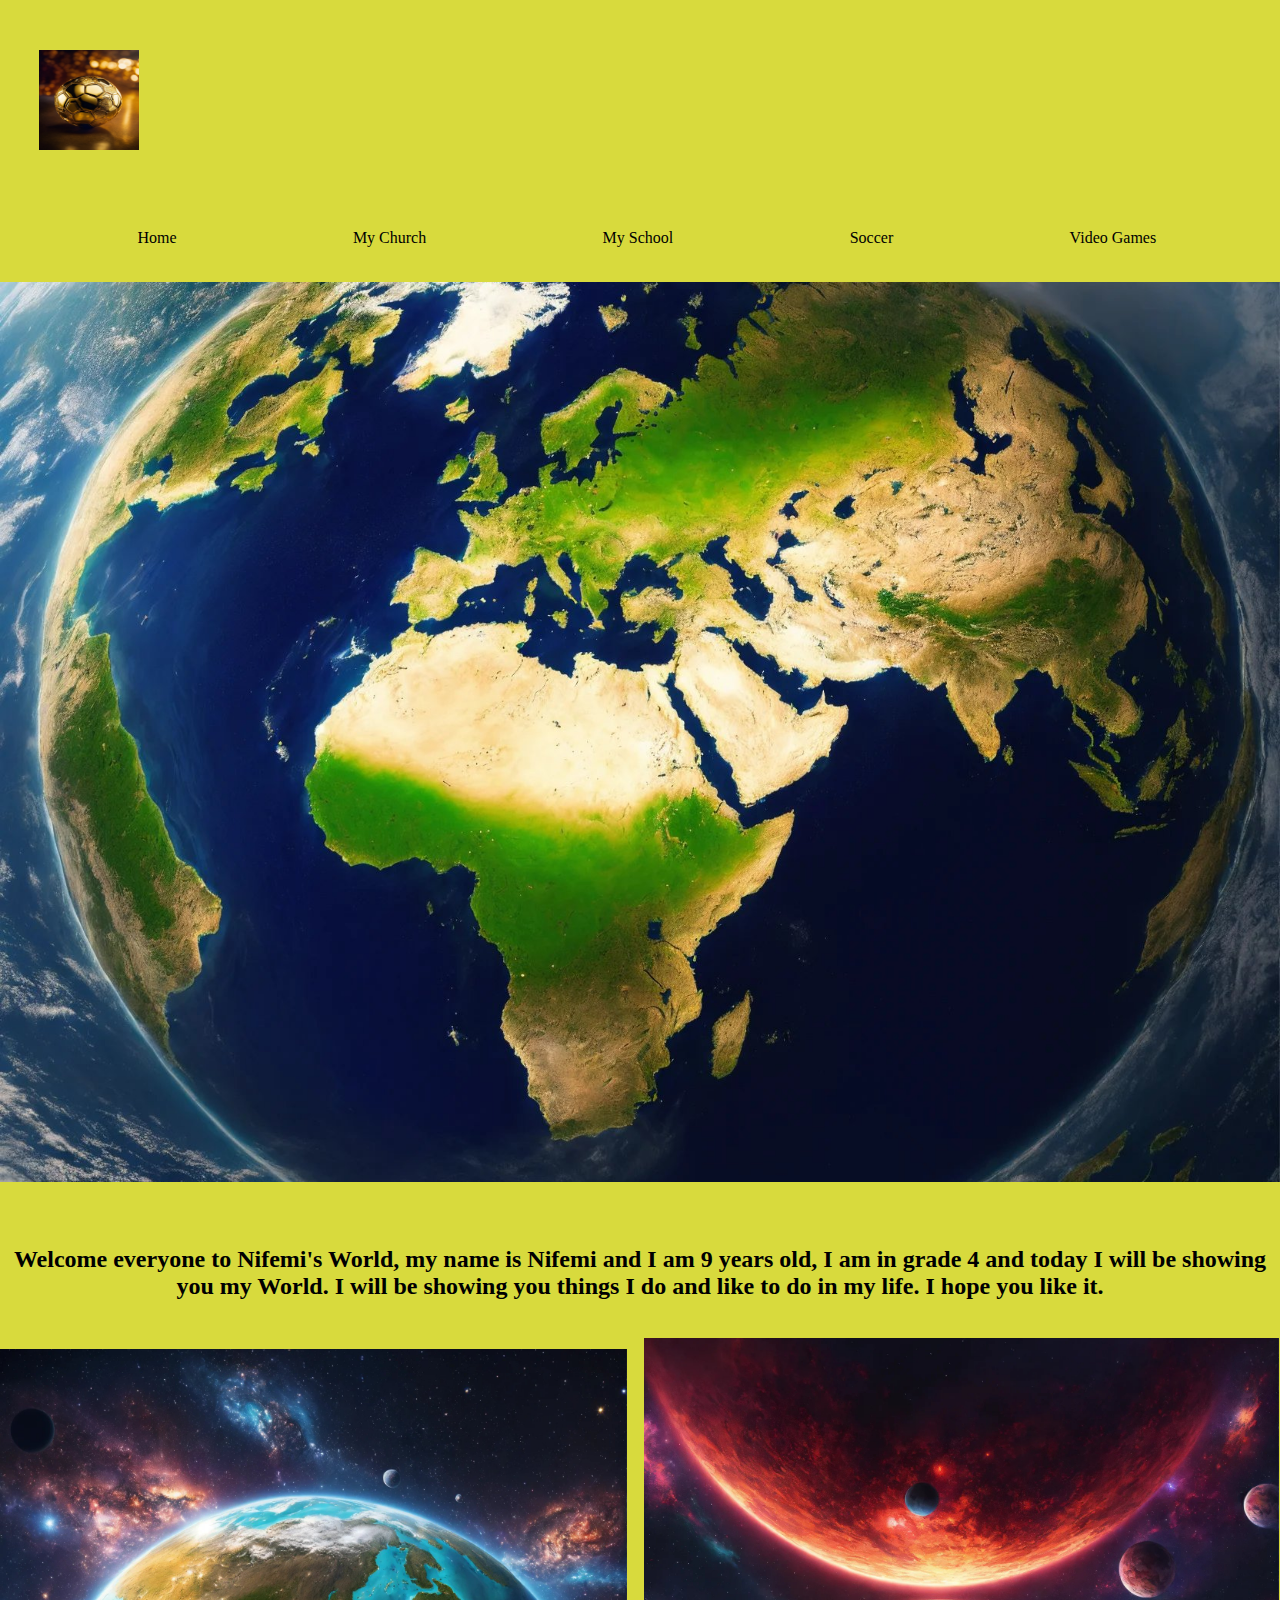
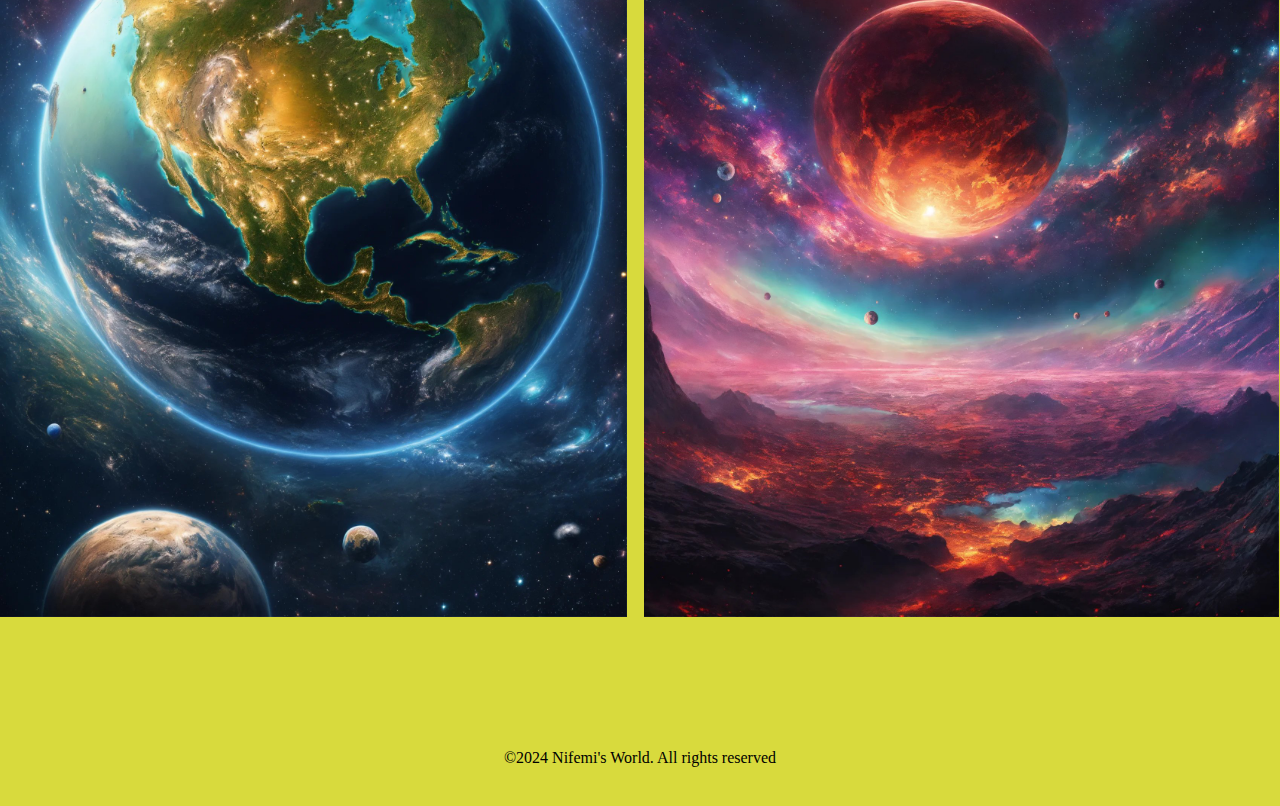
<file: index.html>
<!DOCTYPE html>
<html lang="en">
<head>
    <meta charset="UTF-8">
    <meta name="viewport" content="width=device-width, initial-scale=1.0">
    <title>Nifemi's Project</title>
    <link rel="stylesheet" href="style.css">
</head>
<body>
    <div class="container">
        <nav>
            <div class="logo">
                <a href="index.html"> <img src="logo.jpg" alt="logo"></a>
            </div>
            <div class="navlinks">
                <ul>
                    <li><a href="index.html">Home</a></li>
                    <li><a href="ourproducts.html">My Church</a></li>
                    <li><a href="about.html">My School</a></li> 
                    <li><a href="ourprograms.html">Soccer</a></li>
                    <li><a href="contact.html">Video Games</a></li>
                </ul>
            </div>
        </nav>
   </div>



   <section class="header">
    <div class="bg">
    </div>
   </section>

   <div class="home">
        <div class="welcome">
            <h2><p>Welcome everyone to Nifemi's World, my name is Nifemi and I am 9 years old, I am in grade 4 and today
                I will be showing you my World. I will be showing you things I do and like to do in my life. I hope you like it.</p></h2>
        </div>
    </div>
    <div class="image">
        <div class="image">
            <img src="the world in space.jpg" width="49%" alt="image">
            <img src="the world in space (1).jpg" style="margin-left: 1%; width: 49.6%;" alt="image">   
        </div>
    </div>

    <footer>
        <p>&copy;2024 Nifemi's World. All rights reserved</p>
    </footer>

</body>
</html>
</file>
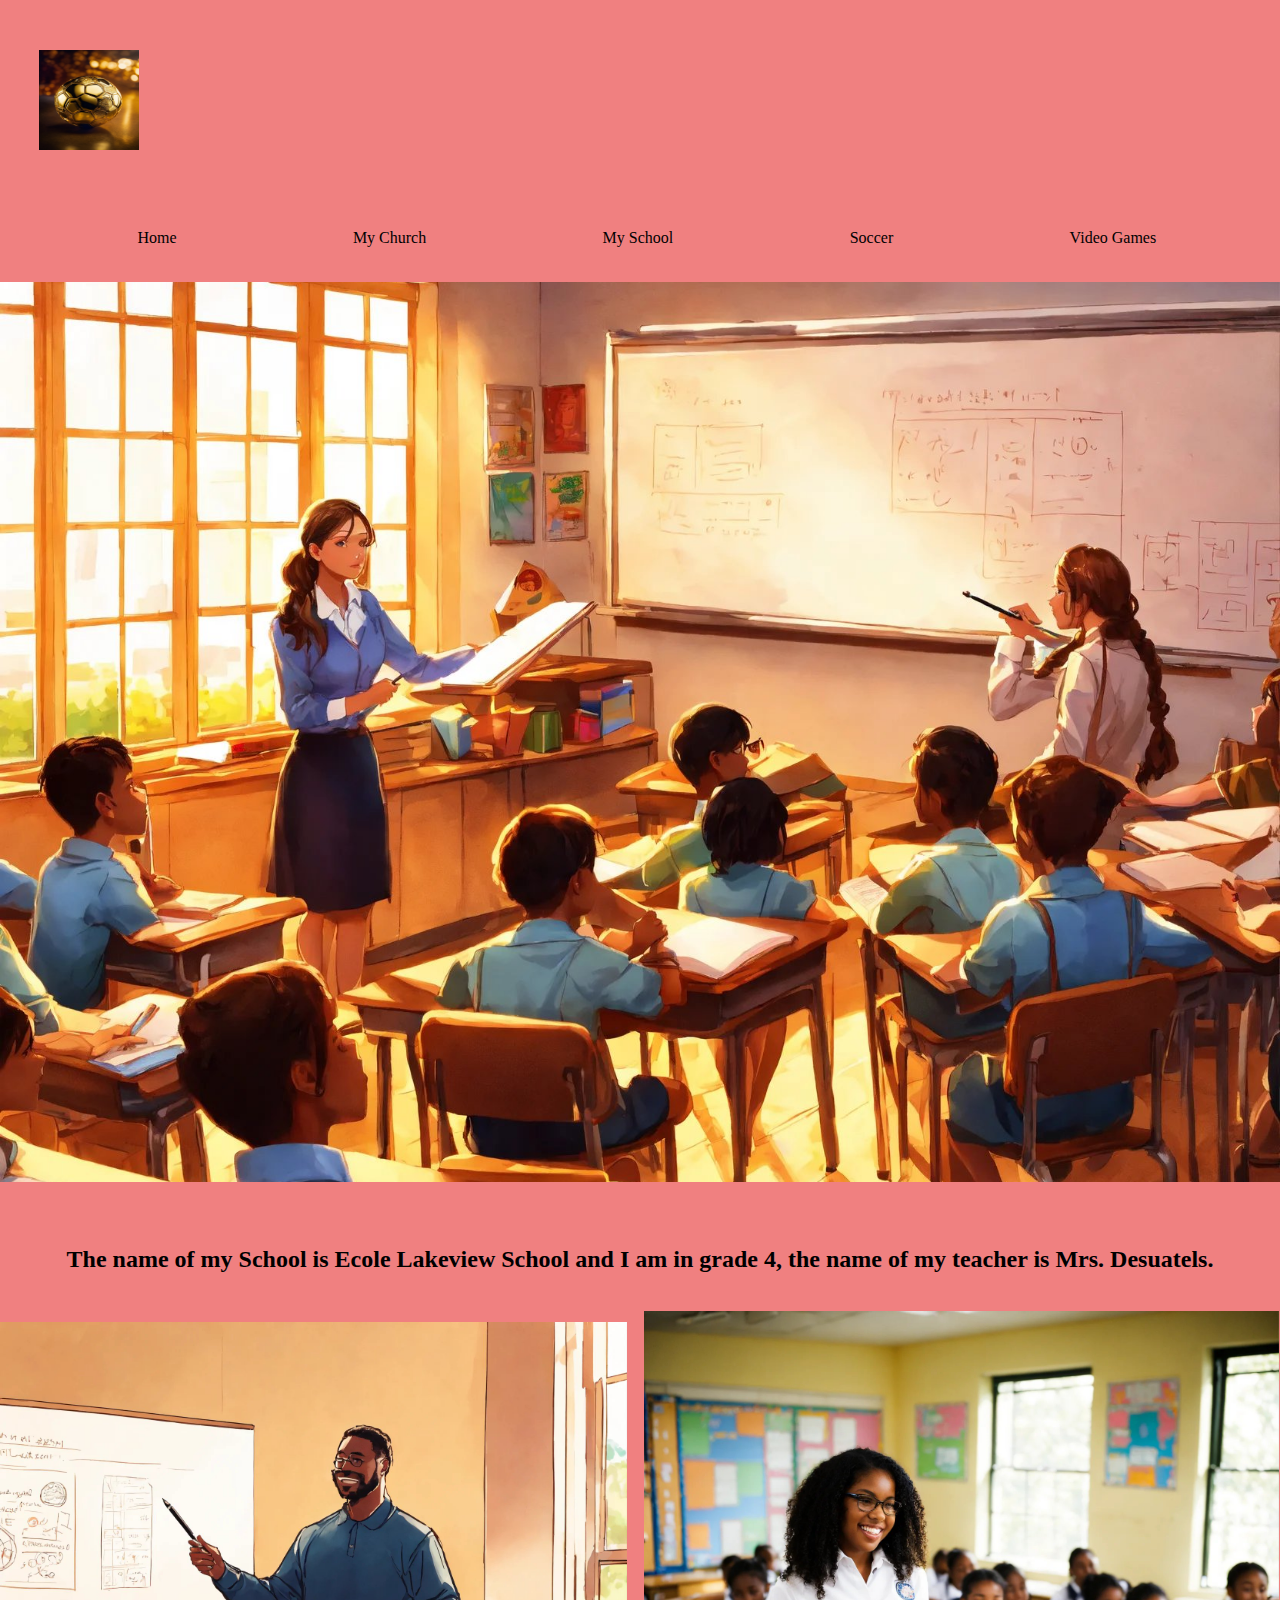
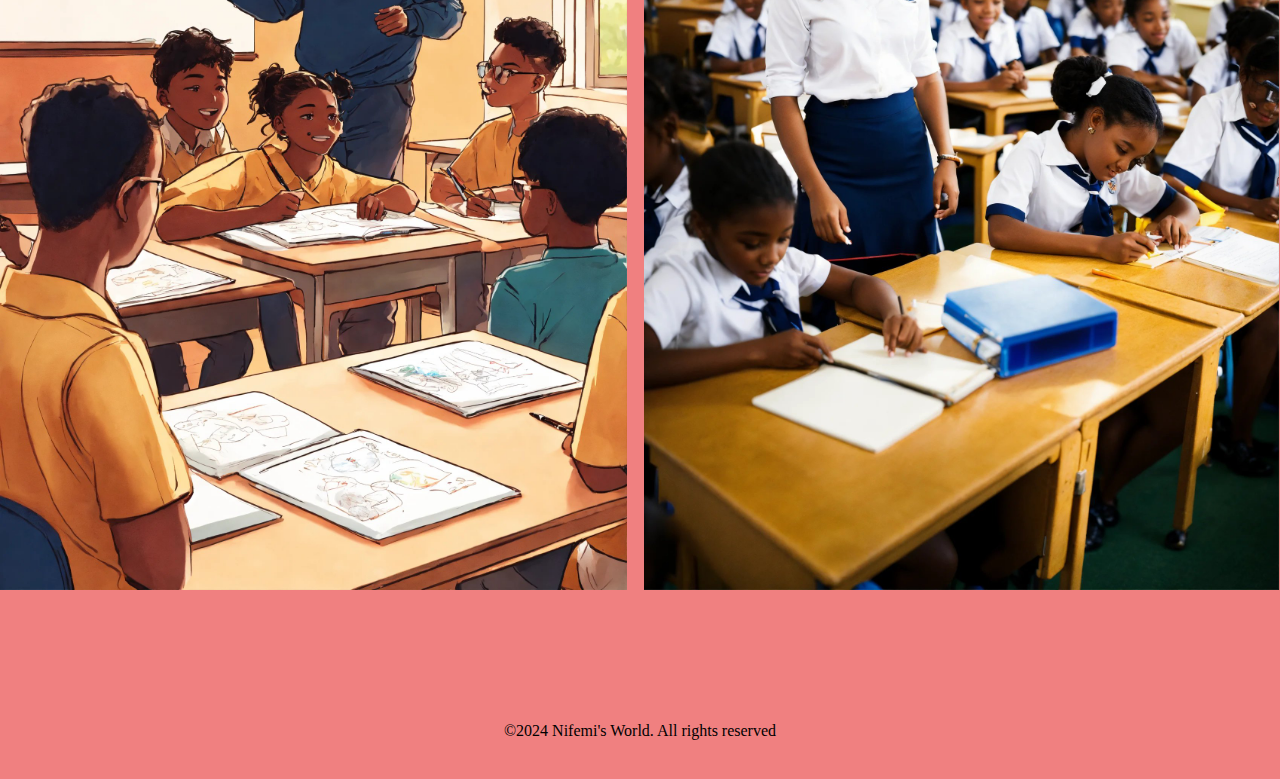
<file: about.html>
<!DOCTYPE html>
<html lang="en">
<head>
    <meta charset="UTF-8">
    <meta name="viewport" content="width=device-width, initial-scale=1.0">
    <title>Nifemi's Project</title>
    <link rel="stylesheet" href="style2.css">
</head>
<body>
    <div class="container">
        <nav>
            <div class="logo">
                <a href="index.html"> <img src="logo.jpg" alt="logo"></a>
            </div>
            <div class="navlinks">
                <ul>
                    <li><a href="index.html">Home</a></li>
                    <li><a href="ourproducts.html">My Church</a></li>
                    <li><a href="about.html">My School</a></li> 
                    <li><a href="ourprograms.html">Soccer</a></li>
                    <li><a href="contact.html">Video Games</a></li>   
                </ul>
            </div>
        </nav>
   </div>

   <section class="header">
    <div class="bg">
    </div>
   </section>

   <div class="home">
        <div class="welcome">
            <h2><p>The name of my School is Ecole Lakeview School and I am in grade 4, the name of my teacher is Mrs. Desuatels.</p></h2>
        </div>
    </div>
   <div class="image">
        <div class="image">
            <img src="A teacher teaching 9 students in the classroom (1).jpg" width="49%" alt="image">
            <img src="A teacher teaching 9 students in the classroom copy.jpg" style="margin-left: 1%; width: 49.6%;" alt="image">   
        </div>
    </div>

    <footer>
        <p>&copy;2024 Nifemi's World. All rights reserved</p>
    </footer>
    
</body>
</html>
</file>
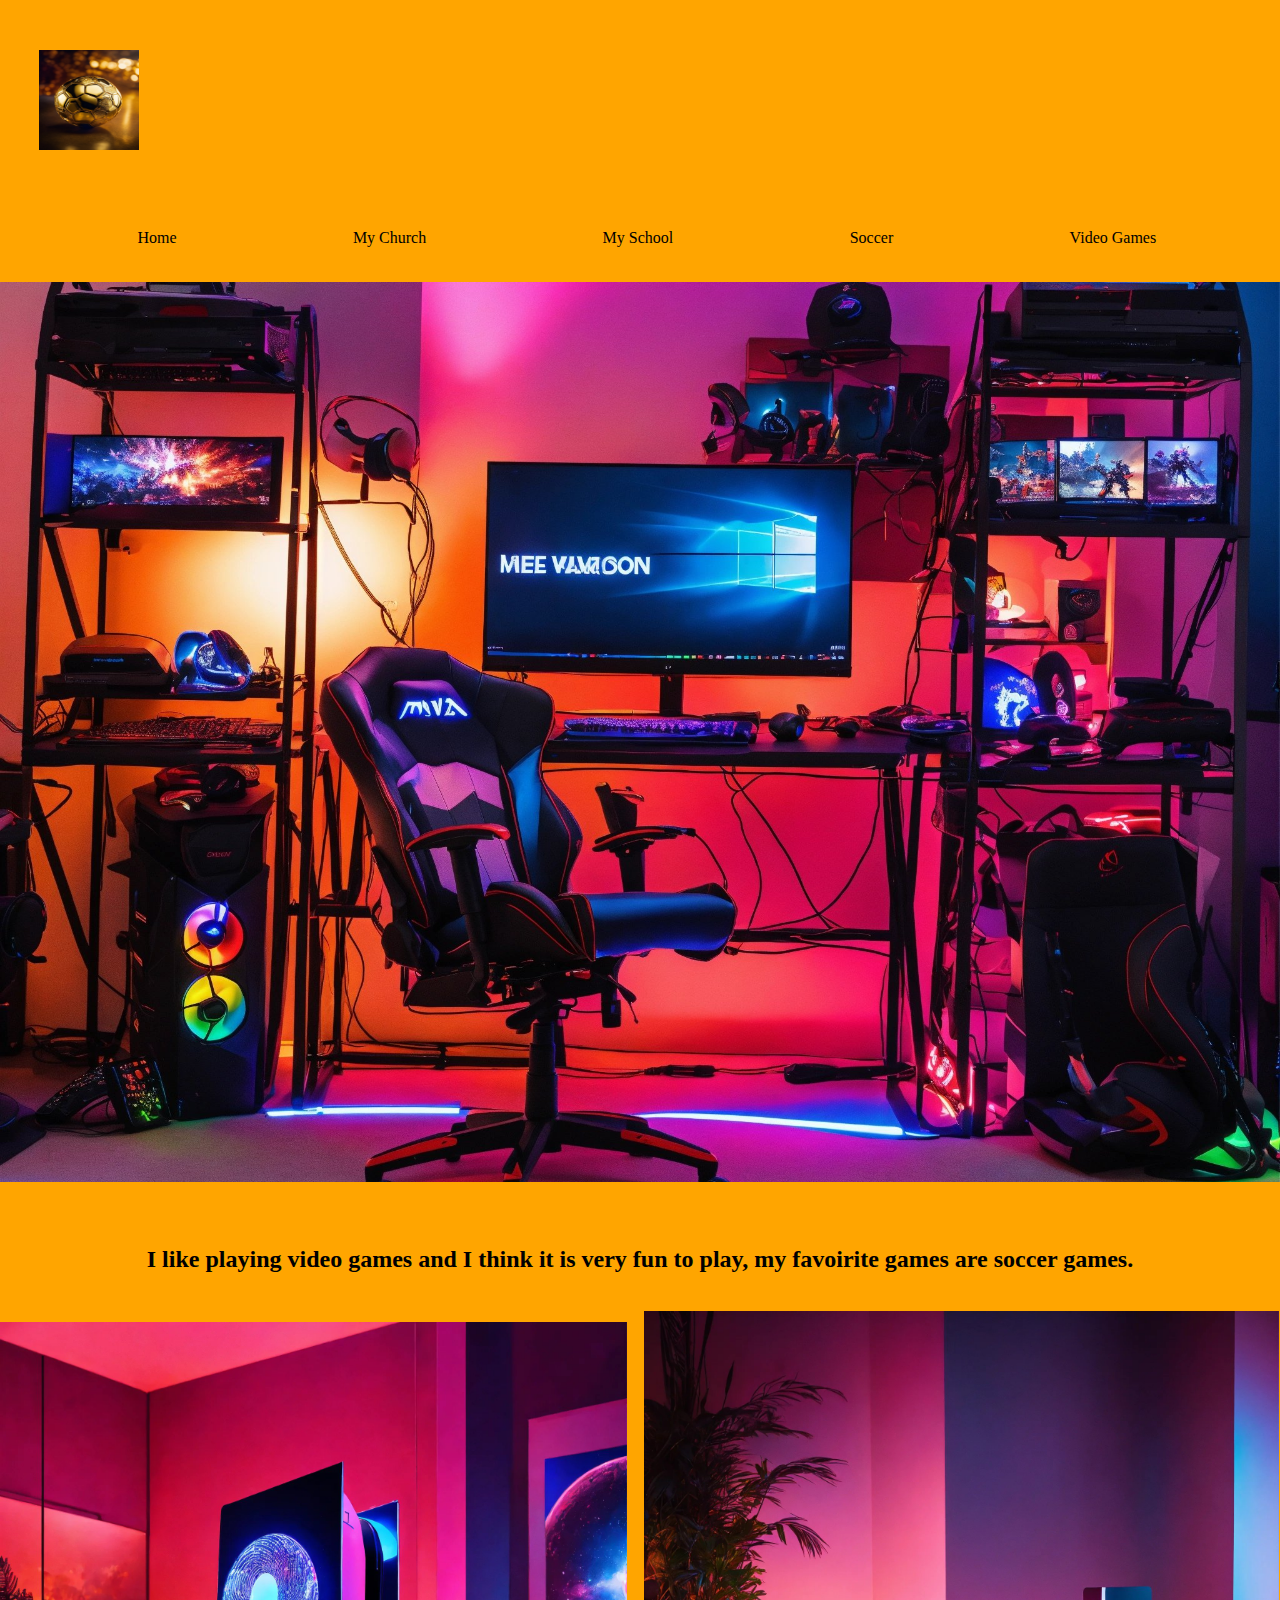
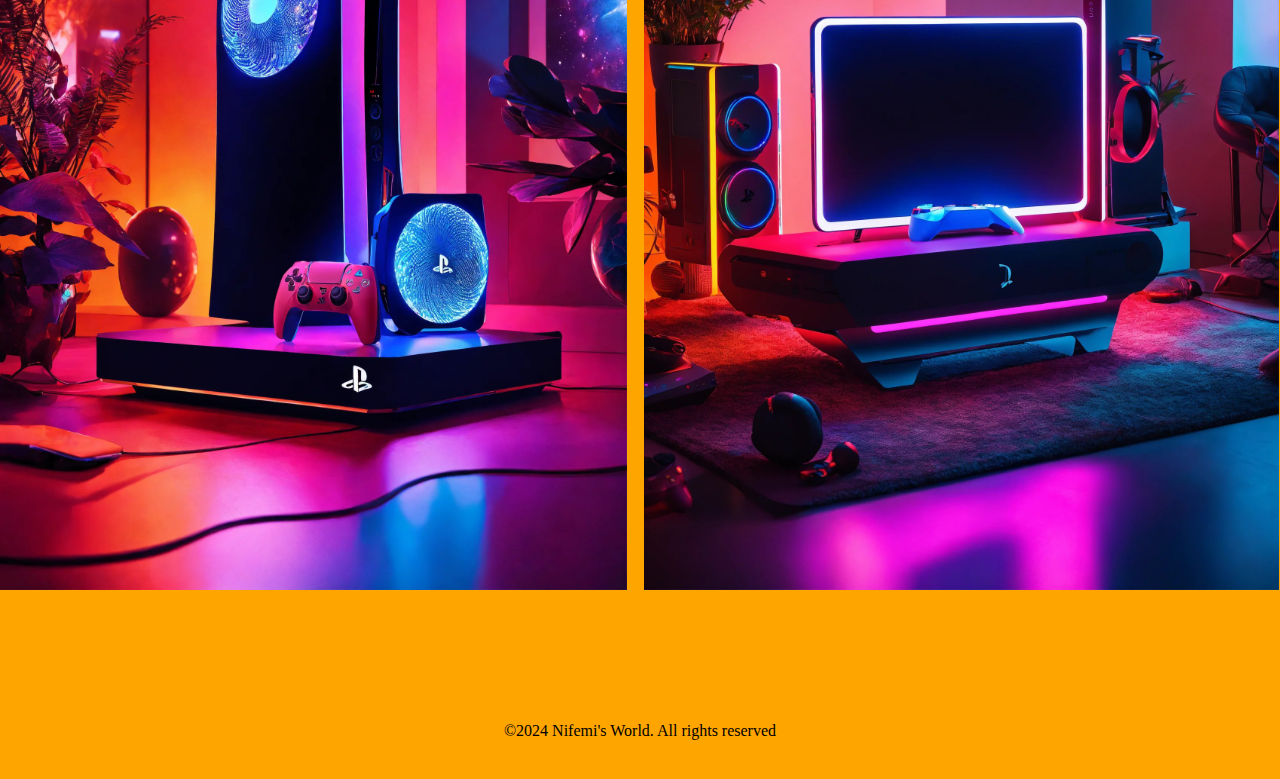
<file: contact.html>
<!DOCTYPE html>
<html lang="en">
<head>
    <meta charset="UTF-8">
    <meta name="viewport" content="width=device-width, initial-scale=1.0">
    <title>Nifemi's Project</title>
    <link rel="stylesheet" href="style3.css">
</head>
<body>
    <div class="container">
        <nav>
            <div class="logo">
                <a href="index.html"> <img src="logo.jpg" alt="logo"></a>
            </div>
            <div class="navlinks">
                <ul>
                    <li><a href="index.html">Home</a></li>
                    <li><a href="ourproducts.html">My Church</a></li>
                    <li><a href="about.html">My School</a></li> 
                    <li><a href="ourprograms.html">Soccer</a></li>
                    <li><a href="contact.html">Video Games</a></li>  
                </ul>
            </div>
        </nav>
   </div>

   <section class="header">
    <div class="bg">
    </div>
   </section>

   

   <div class="home">
        <div class="welcome">
            <h2><p>I like playing video games and I think it is very fun to play, my favoirite games are soccer games.</p></h2>
        </div>
    </div>
   
    <div class="image">
        <div class="image">
            <img src="A ps5 on a gaming table (1).jpg" width="49%" alt="image">
            <img src="A ps5 on a gaming table.jpg" style="margin-left: 1%; width: 49.6%;" alt="image">   
        </div>
    </div>

    <footer>
        <p>&copy;2024 Nifemi's World. All rights reserved</p>
    </footer>
    
</body>
</html>
</file>
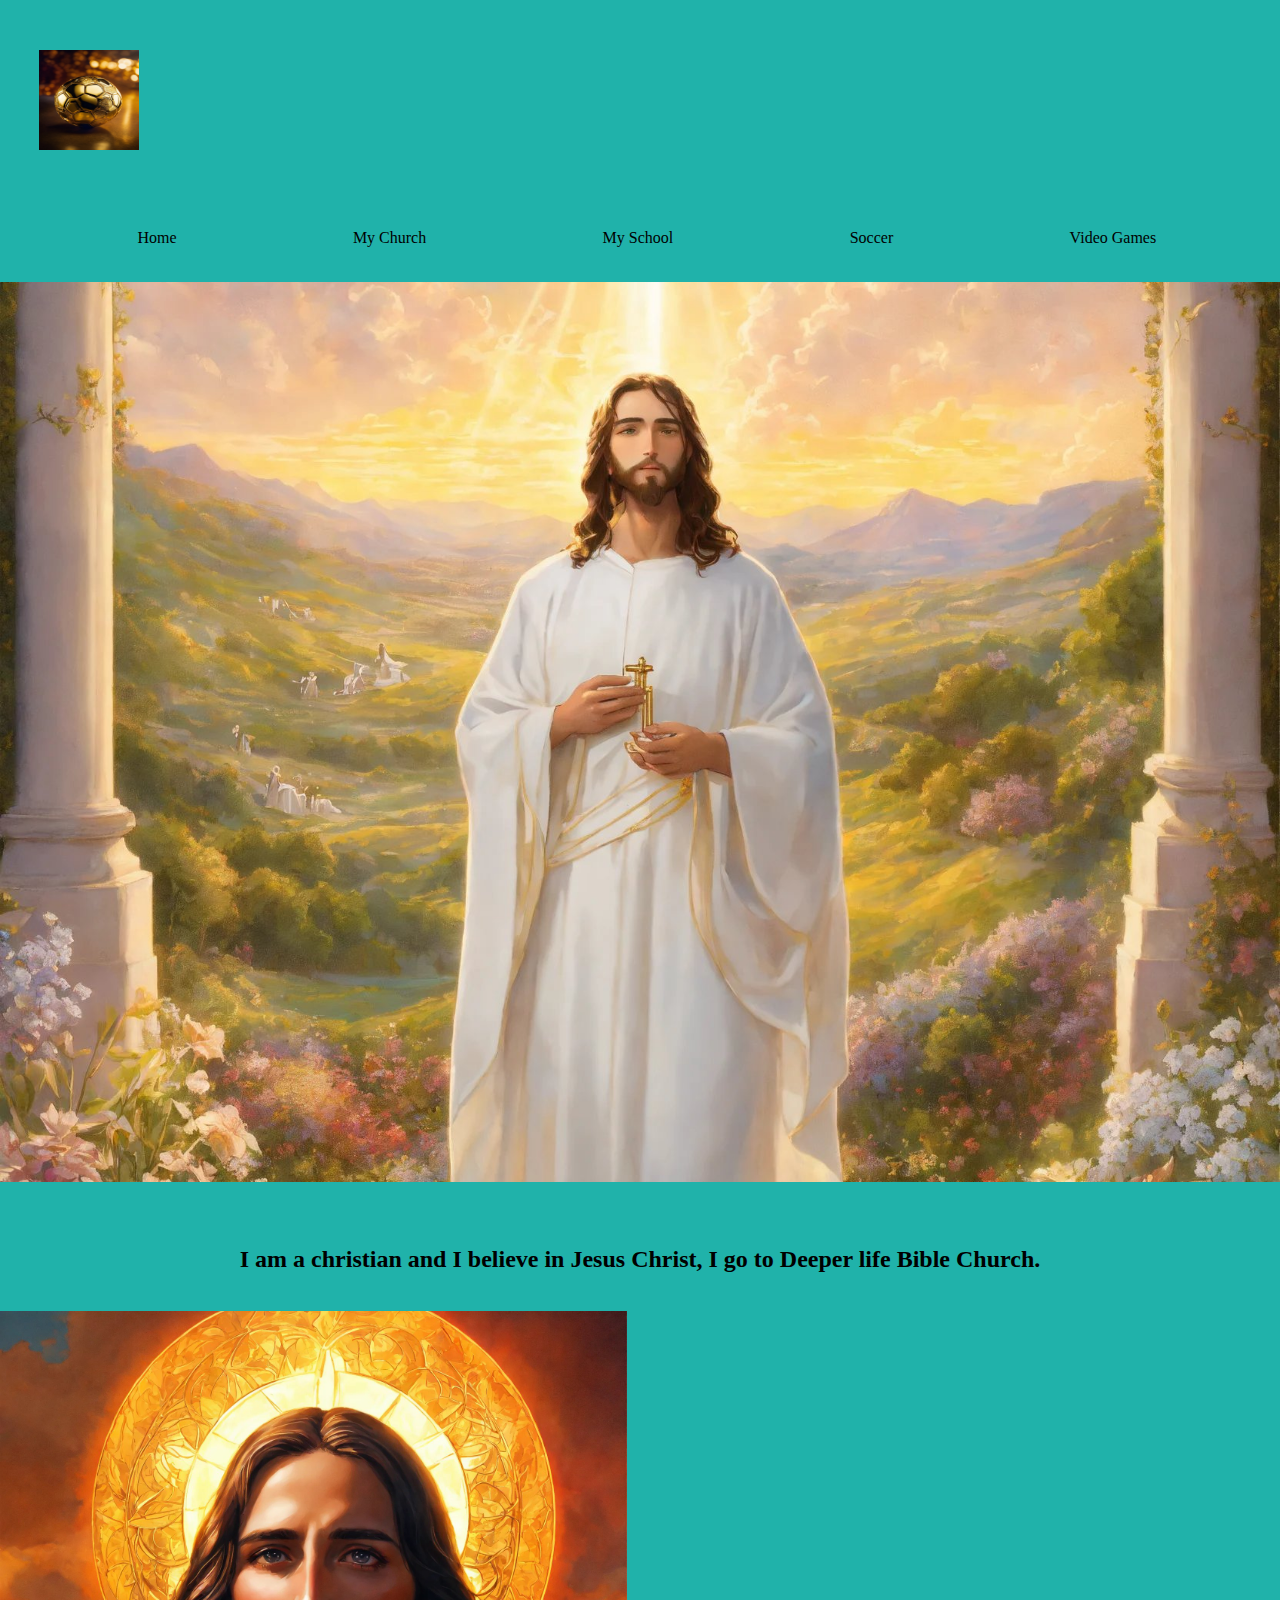
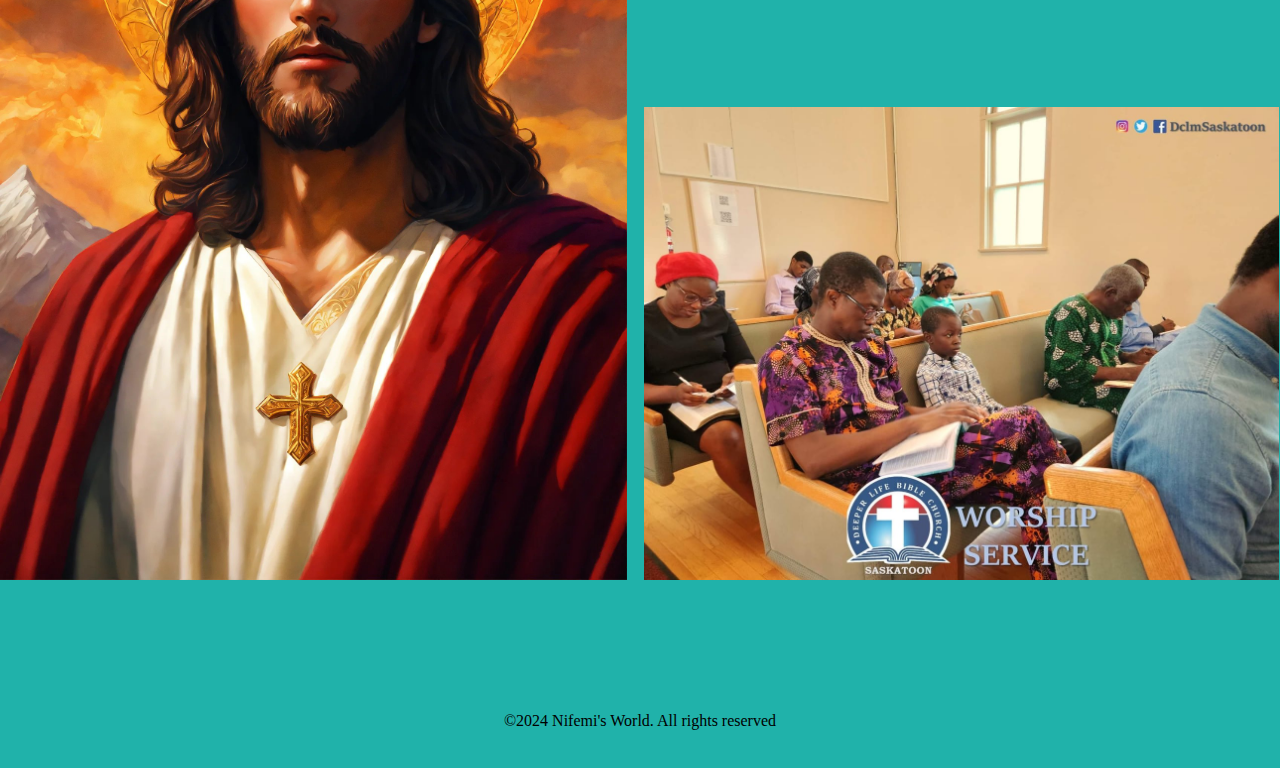
<file: ourproducts.html>
<!DOCTYPE html>
<html lang="en">
<head>
    <meta charset="UTF-8">
    <meta name="viewport" content="width=device-width, initial-scale=1.0">
    <title>Nifemi's Project</title>
    <link rel="stylesheet" href="style4.css">
</head>
<body>
    <div class="container">
        <nav>
            <div class="logo">
                <a href="ourproducts.html"> <img src="logo.jpg" alt="logo"></a>
            </div>
            <div class="navlinks">
                <ul>
                    <li><a href="index.html">Home</a></li>
                    <li><a href="ourproducts.html">My Church</a></li>
                    <li><a href="about.html">My School</a></li> 
                    <li><a href="ourprograms.html">Soccer</a></li>
                    <li><a href="contact.html">Video Games</a></li> 
                </ul>
            </div>
        </nav>
   </div>

   <section class="header">
    <div class="bg">
    </div>
   </section>

   <div class="home">
        <div class="welcome">
            <h2><p>I am a christian and I believe in Jesus Christ, I go to Deeper life Bible Church.</p></h2>
        </div>
    </div>
   <div class="image">
        <div class="image">
            <img src="Jesus copy.jpg" width="49%" alt="image">
            <img src="WhatsApp Image 2024-01-30 at 5.43.06 PM.jpeg" style="margin-left: 1%; width: 49.6%;" alt="image">   
        </div>
    </div>

    <footer>
        <p>&copy;2024 Nifemi's World. All rights reserved</p>
    </footer>
    
</body>
</html>
</file>
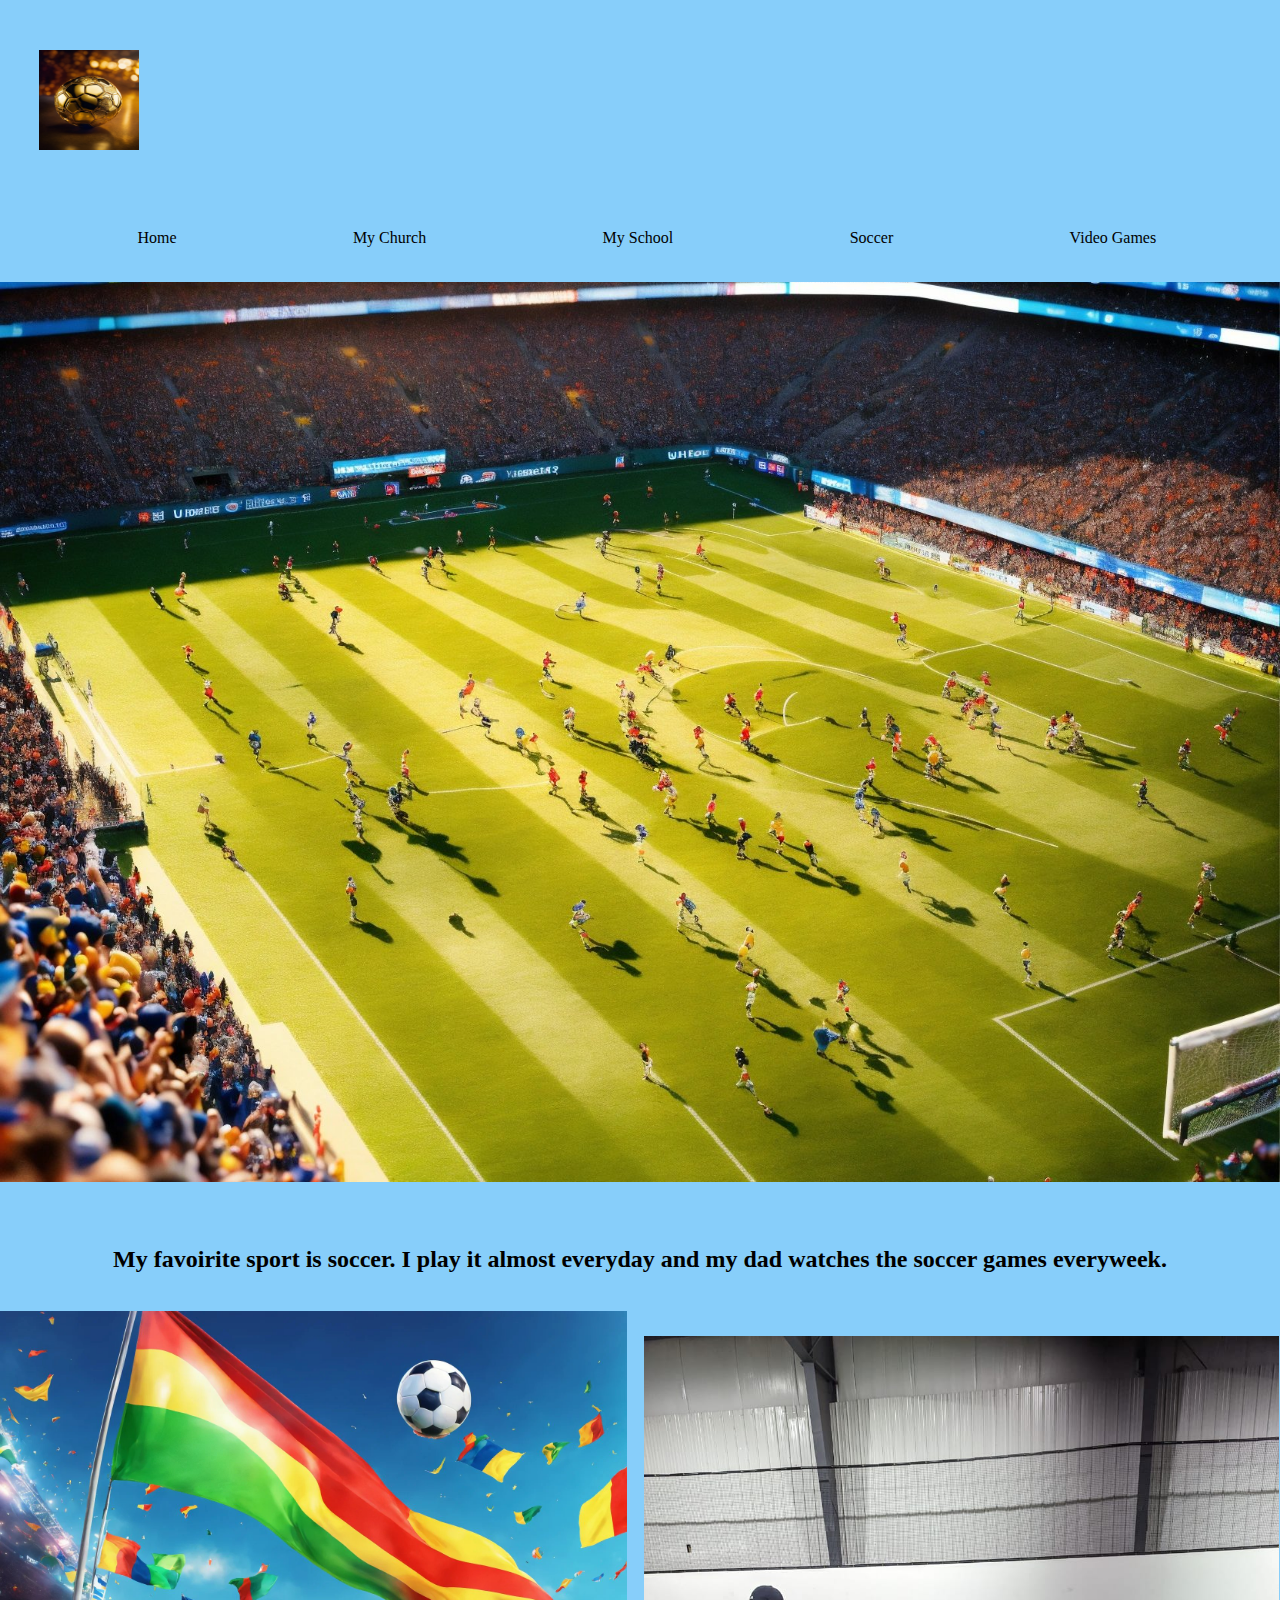
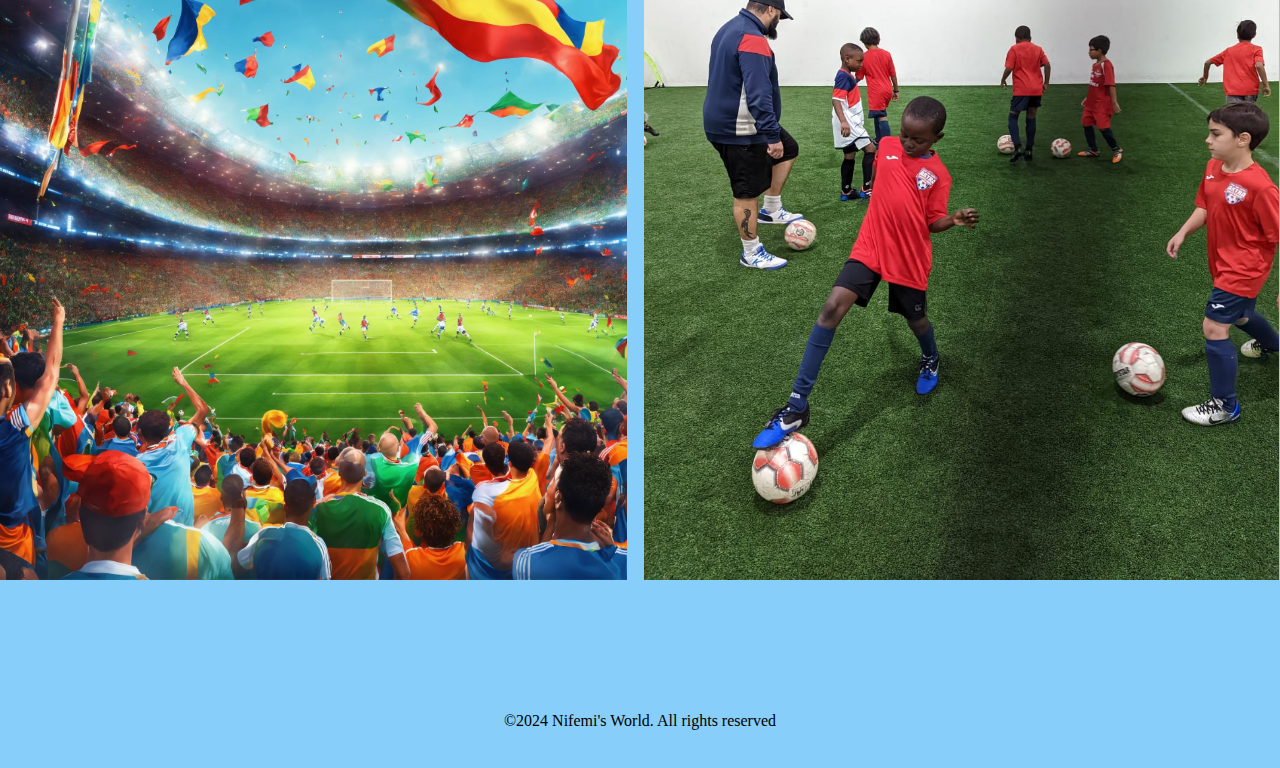
<file: ourprograms.html>
<!DOCTYPE html>
<html lang="en">
<head>
    <meta charset="UTF-8">
    <meta name="viewport" content="width=device-width, initial-scale=1.0">
    <title>Nifemi's Project</title>
    <link rel="stylesheet" href="style5.css">
</head>
<body>
    <div class="container">
        <nav>
            <div class="logo">
                <a href="index.html"> <img src="logo.jpg" alt="logo"></a>
            </div>
            <div class="navlinks">
                <ul>
                    <li><a href="index.html">Home</a></li>
                    <li><a href="ourproducts.html">My Church</a></li>
                    <li><a href="about.html">My School</a></li> 
                    <li><a href="ourprograms.html">Soccer</a></li>
                    <li><a href="contact.html">Video Games</a></li> 
                </ul>
            </div>
        </nav>
   </div>

   <section class="header">
    <div class="bg">
    </div>
   </section>

   <div class="home">
        <div class="welcome">
            <h2><p>My favoirite sport is soccer. I play it almost everyday and my dad watches the soccer games everyweek.</p></h2>
        </div>
    </div>
   <div class="image">
        <div class="image">
            <img src="A soccer game in a big stadium (1).jpg" width="49%" alt="image">
            <img src="WhatsApp Image 2024-01-30 at 5.40.52 PM.jpeg" style="margin-left: 1%; width: 49.6%;" alt="image">   
        </div>
    </div>

    <footer>
        <p>&copy;2024 Nifemi's World. All rights reserved</p>
    </footer>
    
</body>
</html>
</file>
<file: style.css>
*{
    margin: 0%;
    padding: 0%;
}

body{
    background-color: #d8da3d;
}

.header{
    min-height: 100vh;
    width: 100%;
    background-image: url(header.jpg);
    background-size: cover;
    background-position: center;
    position: relative;
}

nav img{
    width: 100px;
    height: 100px;
    margin-top: 10px;
    margin-left: -2%;
    padding: 40px;
}

.welcome p{
    color: black;
    font-size: x-large;
    text-align: center;
    margin-top: 5%;
    margin-bottom: 3%;
}

.navlinks li{
    display: inline-flex;
    padding: 10px;
    margin-left: 8%;
}

nav a{
    list-style: none;
    text-decoration: none;
    margin: 25px;
    color: black;
}

footer{
    margin-top: 10%;
    text-align: center;
    color: black;
    padding-bottom: 3%;
}
</file>
<file: style2.css>
*{
    margin: 0%;
    padding: 0%;
}

body{
    background-color: lightcoral;
}

.header{
    min-height: 100vh;
    width: 100%;
    background-image: url(A\ teacher\ teaching\ 9\ students\ in\ the\ classroom\.jpg);
    background-size: cover;
    background-position: center;
    position: relative;
}

nav img{
    width: 100px;
    height: 100px;
    margin-top: 10px;
    margin-left: -2%;
    padding: 40px;
}

.welcome p{
    color: black;
    font-size: x-large;
    text-align: center;
    margin-top: 5%;
    margin-bottom: 3%;
}

.navlinks li{
    display: inline-flex;
    padding: 10px;
    margin-left: 8%;
}

nav a{
    list-style: none;
    text-decoration: none;
    margin: 25px;
    color: black;
}

footer{
    margin-top: 10%;
    text-align: center;
    color: black;
    padding-bottom: 3%;
}
</file>
<file: style3.css>
*{
    margin: 0%;
    padding: 0%;
}

body{
    background-color: orange;
}

.header{
    min-height: 100vh;
    width: 100%;
    background-image: url(A\ photo\ of\ a\ gamer\'s\ setup.\ There\ is\ a\ gaming\ chai.jpg);
    background-size: cover;
    background-position: center;
    position: relative;
}

nav img{
    width: 100px;
    height: 100px;
    margin-top: 10px;
    margin-left: -2%;
    padding: 40px;
}

.welcome p{
    color: black;
    font-size: x-large;
    text-align: center;
    margin-top: 5%;
    margin-bottom: 3%;
}

.navlinks li{
    display: inline-flex;
    padding: 10px;
    margin-left: 8%;
}

nav a{
    list-style: none;
    text-decoration: none;
    margin: 25px;
    color: black;
}

footer{
    margin-top: 10%;
    text-align: center;
    color: black;
    padding-bottom: 3%;
}
</file>
<file: style4.css>
*{
    margin: 0%;
    padding: 0%;
}

body{
    background-color: lightseagreen;
}

.header{
    min-height: 100vh;
    width: 100%;
    background-image: url(Jesus\ in\ heaven.jpg);
    background-size: cover;
    background-position: center;
    position: relative;
}

nav img{
    width: 100px;
    height: 100px;
    margin-top: 10px;
    margin-left: -2%;
    padding: 40px;
}

.welcome p{
    color: black;
    font-size: x-large;
    text-align: center;
    margin-top: 5%;
    margin-bottom: 3%;
}

.navlinks li{
    display: inline-flex;
    padding: 10px;
    margin-left: 8%;
}

nav a{
    list-style: none;
    text-decoration: none;
    margin: 25px;
    color: black;
}

footer{
    margin-top: 10%;
    text-align: center;
    color: black;
    padding-bottom: 3%;
}
</file>
<file: style5.css>
*{
    margin: 0%;
    padding: 0%;
}

body{
    background-color: lightskyblue;
}

.header{
    min-height: 100vh;
    width: 100%;
    background-image: url(high\ quality.jpg);
    background-size: cover;
    background-position: center;
    position: relative;
}

nav img{
    width: 100px;
    height: 100px;
    margin-top: 10px;
    margin-left: -2%;
    padding: 40px;
}

.welcome p{
    color: black;
    font-size: x-large;
    text-align: center;
    margin-top: 5%;
    margin-bottom: 3%;
}

.navlinks li{
    display: inline-flex;
    padding: 10px;
    margin-left: 8%;
}

nav a{
    list-style: none;
    text-decoration: none;
    margin: 25px;
    color: black;
}

footer{
    margin-top: 10%;
    text-align: center;
    color: black;
    padding-bottom: 3%;
}
</file>
